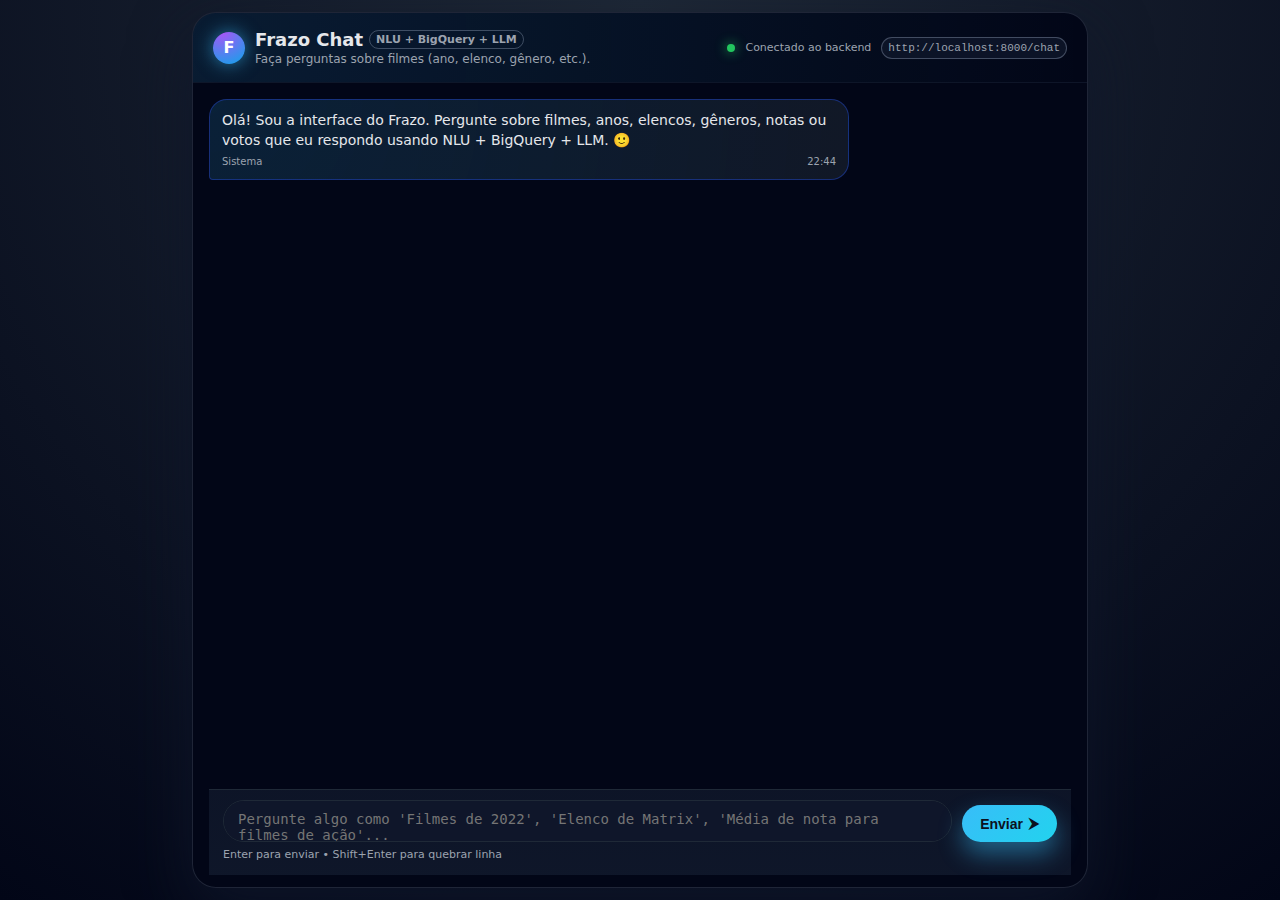
<file: html_front/index.html>
<!DOCTYPE html>
<html lang="pt-BR">

<head>
    <meta charset="UTF-8" />
    <title>Frazo Chat</title>
    <meta name="viewport" content="width=device-width, initial-scale=1.0" />
    <style>
        :root {
            --bg: #0f172a;
            --bg-alt: #020617;
            --card: #020617;
            --primary: #38bdf8;
            --primary-soft: rgba(56, 189, 248, 0.15);
            --text: #e5e7eb;
            --text-soft: #9ca3af;
            --user-bubble: #0ea5e9;
            --bot-bubble: #111827;
            --border: #1f2937;
            --danger: #f87171;
            --radius: 18px;
        }

        * {
            box-sizing: border-box;
        }

        body {
            margin: 0;
            font-family: system-ui, -apple-system, BlinkMacSystemFont, "Segoe UI", sans-serif;
            background: radial-gradient(circle at top, #1f2937, #020617);
            color: var(--text);
            display: flex;
            justify-content: center;
            align-items: stretch;
            min-height: 100vh;
        }

        .app-wrapper {
            display: flex;
            flex-direction: column;
            width: 100%;
            max-width: 920px;
            margin: 0 auto;
            padding: 12px;
        }

        .card {
            flex: 1;
            display: flex;
            flex-direction: column;
            background: linear-gradient(145deg, var(--card), #020617);
            border-radius: 24px;
            border: 1px solid rgba(148, 163, 184, 0.2);
            box-shadow: 0 22px 60px rgba(15, 23, 42, 0.8);
            overflow: hidden;
        }

        .header {
            padding: 16px 20px;
            border-bottom: 1px solid rgba(15, 23, 42, 0.9);
            display: flex;
            flex-wrap: wrap;
            justify-content: space-between;
            align-items: center;
            gap: 8px;
            background: radial-gradient(circle at left, rgba(56, 189, 248, 0.12), transparent);
        }

        .header-left {
            display: flex;
            align-items: center;
            gap: 10px;
        }

        .logo-dot {
            width: 32px;
            height: 32px;
            border-radius: 999px;
            background: radial-gradient(circle at 30% 0%, #a855f7, #0ea5e9);
            display: flex;
            align-items: center;
            justify-content: center;
            font-size: 16px;
            font-weight: 700;
            color: white;
            box-shadow: 0 0 18px rgba(56, 189, 248, 0.6);
        }

        .title-block h1 {
            margin: 0;
            font-size: 18px;
            display: flex;
            align-items: center;
            gap: 6px;
        }

        .title-block h1 span {
            font-size: 11px;
            padding: 2px 6px;
            border-radius: 999px;
            border: 1px solid rgba(148, 163, 184, 0.4);
            color: var(--text-soft);
        }

        .title-block p {
            margin: 2px 0 0 0;
            color: var(--text-soft);
            font-size: 12px;
        }

        .header-right {
            display: flex;
            align-items: center;
            gap: 10px;
            font-size: 11px;
            color: var(--text-soft);
        }

        .status-dot {
            width: 8px;
            height: 8px;
            border-radius: 999px;
            background: #22c55e;
            box-shadow: 0 0 12px rgba(34, 197, 94, 0.9);
        }

        .api-url {
            font-family: "JetBrains Mono", ui-monospace, SFMono-Regular, Menlo, Monaco,
                Consolas, "Liberation Mono", "Courier New", monospace;
            font-size: 11px;
            padding: 4px 6px;
            border-radius: 999px;
            border: 1px solid rgba(148, 163, 184, 0.4);
            background-color: rgba(15, 23, 42, 0.8);
            color: var(--text-soft);
            max-width: 230px;
            overflow: hidden;
            text-overflow: ellipsis;
            white-space: nowrap;
        }

        .chat-container {
            flex: 1;
            display: flex;
            flex-direction: column;
            padding: 12px 16px;
            gap: 10px;
            overflow: hidden;
        }

        .messages {
            flex: 1;
            overflow-y: auto;
            padding-right: 4px;
            display: flex;
            flex-direction: column;
            gap: 8px;
            scroll-behavior: smooth;
        }

        .message-row {
            display: flex;
            margin-top: 4px;
        }

        .message-row.user {
            justify-content: flex-end;
        }

        .message-row.bot {
            justify-content: flex-start;
        }

        .message-bubble {
            max-width: min(80%, 640px);
            padding: 10px 12px;
            border-radius: var(--radius);
            font-size: 14px;
            line-height: 1.45;
            border: 1px solid transparent;
            word-wrap: break-word;
            white-space: pre-wrap;
        }

        .message-bubble.user {
            background: linear-gradient(135deg, var(--user-bubble), #0369a1);
            color: white;
            border-bottom-right-radius: 4px;
            border-color: rgba(15, 23, 42, 0.4);
        }

        .message-bubble.bot {
            background: radial-gradient(circle at top left, var(--primary-soft), var(--bot-bubble));
            color: var(--text);
            border-bottom-left-radius: 4px;
            border-color: rgba(30, 64, 175, 0.6);
        }

        .message-meta {
            display: flex;
            justify-content: space-between;
            margin-top: 4px;
            font-size: 10px;
            color: var(--text-soft);
        }

        .details-toggle {
            margin-top: 6px;
            font-size: 11px;
            color: var(--primary);
            cursor: pointer;
            text-decoration: underline;
        }

        .details-json {
            margin-top: 6px;
            font-size: 11px;
            font-family: "JetBrains Mono", ui-monospace, SFMono-Regular, Menlo, Monaco,
                Consolas, "Liberation Mono", "Courier New", monospace;
            background-color: #020617;
            border-radius: 10px;
            padding: 8px;
            border: 1px solid var(--border);
            max-height: 220px;
            overflow-y: auto;
            color: var(--text-soft);
        }

        .input-area {
            border-top: 1px solid var(--border);
            padding: 10px 14px 14px 14px;
            background: linear-gradient(to top, rgba(15, 23, 42, 0.96), rgba(15, 23, 42, 0.85));
            display: flex;
            flex-direction: column;
            gap: 6px;
        }

        .input-row {
            display: flex;
            gap: 10px;
            align-items: flex-end;
        }

        textarea {
            flex: 1;
            resize: none;
            min-height: 42px;
            max-height: 120px;
            border-radius: 999px;
            border: 1px solid var(--border);
            background-color: rgba(15, 23, 42, 0.97);
            color: var(--text);
            padding: 10px 14px;
            font-size: 14px;
            outline: none;
            transition: border-color 0.15s ease, box-shadow 0.15s ease, border-radius 0.15s ease;
        }

        textarea:focus {
            border-color: var(--primary);
            border-radius: 18px;
            box-shadow: 0 0 0 1px rgba(56, 189, 248, 0.5);
        }

        button {
            border: none;
            border-radius: 999px;
            padding: 10px 18px;
            font-size: 14px;
            font-weight: 600;
            cursor: pointer;
            display: inline-flex;
            align-items: center;
            gap: 6px;
            background: linear-gradient(135deg, var(--primary), #22d3ee);
            color: #0b1120;
            box-shadow: 0 12px 24px rgba(56, 189, 248, 0.45);
            transition: transform 0.08s ease, box-shadow 0.08s ease, opacity 0.12s ease;
            white-space: nowrap;
        }

        button:hover:not(:disabled) {
            transform: translateY(-1px);
            box-shadow: 0 16px 32px rgba(56, 189, 248, 0.6);
        }

        button:active:not(:disabled) {
            transform: translateY(0);
            box-shadow: 0 10px 18px rgba(56, 189, 248, 0.5);
        }

        button:disabled {
            opacity: 0.6;
            cursor: default;
            box-shadow: none;
        }

        .hint-row {
            display: flex;
            justify-content: space-between;
            font-size: 11px;
            color: var(--text-soft);
        }

        .error-text {
            color: var(--danger);
        }

        /* Mobile tweaks */
        @media (max-width: 640px) {
            .card {
                border-radius: 18px;
            }

            .header {
                padding: 10px 12px;
            }

            .chat-container {
                padding: 10px 10px;
            }

            .message-bubble {
                max-width: 100%;
            }

            .api-url {
                max-width: 180px;
            }
        }
    </style>
</head>

<body>
    <div class="app-wrapper">
        <div class="card">
            <div class="header">
                <div class="header-left">
                    <div class="logo-dot">F</div>
                    <div class="title-block">
                        <h1>
                            Frazo Chat
                            <span>NLU + BigQuery + LLM</span>
                        </h1>
                        <p>Faça perguntas sobre filmes (ano, elenco, gênero, etc.).</p>
                    </div>
                </div>
                <div class="header-right">
                    <div class="status-dot"></div>
                    <span id="status-text">Conectado ao backend</span>
                    <div class="api-url" title="URL da API">
                        <span id="api-url-label">http://localhost:8000/chat</span>
                    </div>
                </div>
            </div>

            <div class="chat-container">
                <div id="messages" class="messages"></div>

                <div class="input-area">
                    <div class="input-row">
                        <textarea id="input" rows="1"
                            placeholder="Pergunte algo como 'Filmes de 2022', 'Elenco de Matrix', 'Média de nota para filmes de ação'..."></textarea>
                        <button id="send-btn">
                            <span>Enviar</span>
                            <span>⮞</span>
                        </button>
                    </div>
                    <div class="hint-row">
                        <span>Enter para enviar • Shift+Enter para quebrar linha</span>
                        <span id="error-label" class="error-text"></span>
                    </div>
                </div>
            </div>
        </div>
    </div>

    <script>
        // ==========================
        // CONFIGURAÇÃO
        // ==========================
        const API_BASE_URL = "http://localhost:8000";
        const CHAT_ENDPOINT = "/chat";

        // ==========================
        // ELEMENTOS
        // ==========================
        const messagesEl = document.getElementById("messages");
        const inputEl = document.getElementById("input");
        const sendBtn = document.getElementById("send-btn");
        const statusTextEl = document.getElementById("status-text");
        const apiUrlLabelEl = document.getElementById("api-url-label");
        const errorLabelEl = document.getElementById("error-label");

        apiUrlLabelEl.textContent = API_BASE_URL + CHAT_ENDPOINT;

        let isSending = false;

        // ==========================
        // HELPERS UI
        // ==========================

        function appendMessage(role, text, meta = {}, structuredData = null) {
            const row = document.createElement("div");
            row.className = `message-row ${role}`;

            const bubble = document.createElement("div");
            bubble.className = `message-bubble ${role}`;
            bubble.textContent = text;

            row.appendChild(bubble);

            // Metadados (só pro bot)
            if (role === "bot") {
                const metaDiv = document.createElement("div");
                metaDiv.className = "message-meta";

                const leftMeta = document.createElement("span");
                leftMeta.textContent = meta.label || "Resposta";

                const rightMeta = document.createElement("span");
                rightMeta.textContent = meta.timestamp || new Date().toLocaleTimeString("pt-BR").slice(0, 5);

                metaDiv.appendChild(leftMeta);
                metaDiv.appendChild(rightMeta);
                bubble.appendChild(metaDiv);

                if (structuredData) {
                    const toggle = document.createElement("div");
                    toggle.className = "details-toggle";
                    toggle.textContent = "Ver detalhes estruturados";
                    bubble.appendChild(toggle);

                    const details = document.createElement("pre");
                    details.className = "details-json";
                    details.textContent = JSON.stringify(structuredData, null, 2);
                    details.style.display = "none";
                    bubble.appendChild(details);

                    toggle.addEventListener("click", () => {
                        const isHidden = details.style.display === "none";
                        details.style.display = isHidden ? "block" : "none";
                        toggle.textContent = isHidden ? "Ocultar detalhes estruturados" : "Ver detalhes estruturados";
                    });
                }
            }

            messagesEl.appendChild(row);
            messagesEl.scrollTop = messagesEl.scrollHeight;
        }

        function setSendingState(sending) {
            isSending = sending;
            sendBtn.disabled = sending;
            errorLabelEl.textContent = "";
            if (sending) {
                statusTextEl.textContent = "Enviando pergunta...";
            } else {
                statusTextEl.textContent = "Conectado ao backend";
            }
        }

        function setError(msg) {
            errorLabelEl.textContent = msg || "";
            if (msg) {
                statusTextEl.textContent = "Erro";
            }
        }

        // ==========================
        // LÓGICA DE ENVIO
        // ==========================

        async function sendMessage() {
            const question = inputEl.value.trim();
            if (!question || isSending) return;

            // Adiciona mensagem do usuário
            appendMessage("user", question);
            inputEl.value = "";
            setSendingState(true);

            try {
                // A sua API espera um POST com body = JSON.stringify("texto")
                const res = await fetch(API_BASE_URL + CHAT_ENDPOINT, {
                    method: "POST",
                    headers: {
                        "Content-Type": "application/json",
                    },
                    body: JSON.stringify(question),
                });

                if (!res.ok) {
                    const text = await res.text();
                    console.error("Erro HTTP:", res.status, text);
                    setError(`Erro ${res.status}. Veja o console para detalhes.`);
                    appendMessage(
                        "bot",
                        "Houve um erro ao consultar o backend. Tente novamente.",
                        { label: "Erro" }
                    );
                    return;
                }

                const data = await res.json();
                console.log("Resposta backend:", data);

                const llm_answer =
                    (typeof data.llm_answer === "string" && data.llm_answer.trim()) ||
                    data.dialog?.answer ||
                    "Não consegui gerar uma resposta amigável, mas veja os dados estruturados.";

                const structured = {
                    nlu: data.nlu ?? null,
                    dialog: data.dialog ?? null,
                    full_response: data,
                };

                appendMessage(
                    "bot",
                    llm_answer,
                    { label: "Frazo LLM" },
                    structured
                );
            } catch (err) {
                console.error(err);
                setError("Falha de rede ou CORS.");
                appendMessage(
                    "bot",
                    "Não consegui falar com a API (falha de rede ou CORS).",
                    { label: "Erro" }
                );
            } finally {
                setSendingState(false);
            }
        }

        // ==========================
        // EVENTOS
        // ==========================

        sendBtn.addEventListener("click", sendMessage);

        inputEl.addEventListener("keydown", (e) => {
            if (e.key === "Enter" && !e.shiftKey) {
                e.preventDefault();
                sendMessage();
            }
        });

        // Mensagem inicial
        appendMessage(
            "bot",
            "Olá! Sou a interface do Frazo. Pergunte sobre filmes, anos, elencos, gêneros, notas ou votos que eu respondo usando NLU + BigQuery + LLM. 🙂",
            { label: "Sistema" }
        );
    </script>
</body>

</html>
</file>
